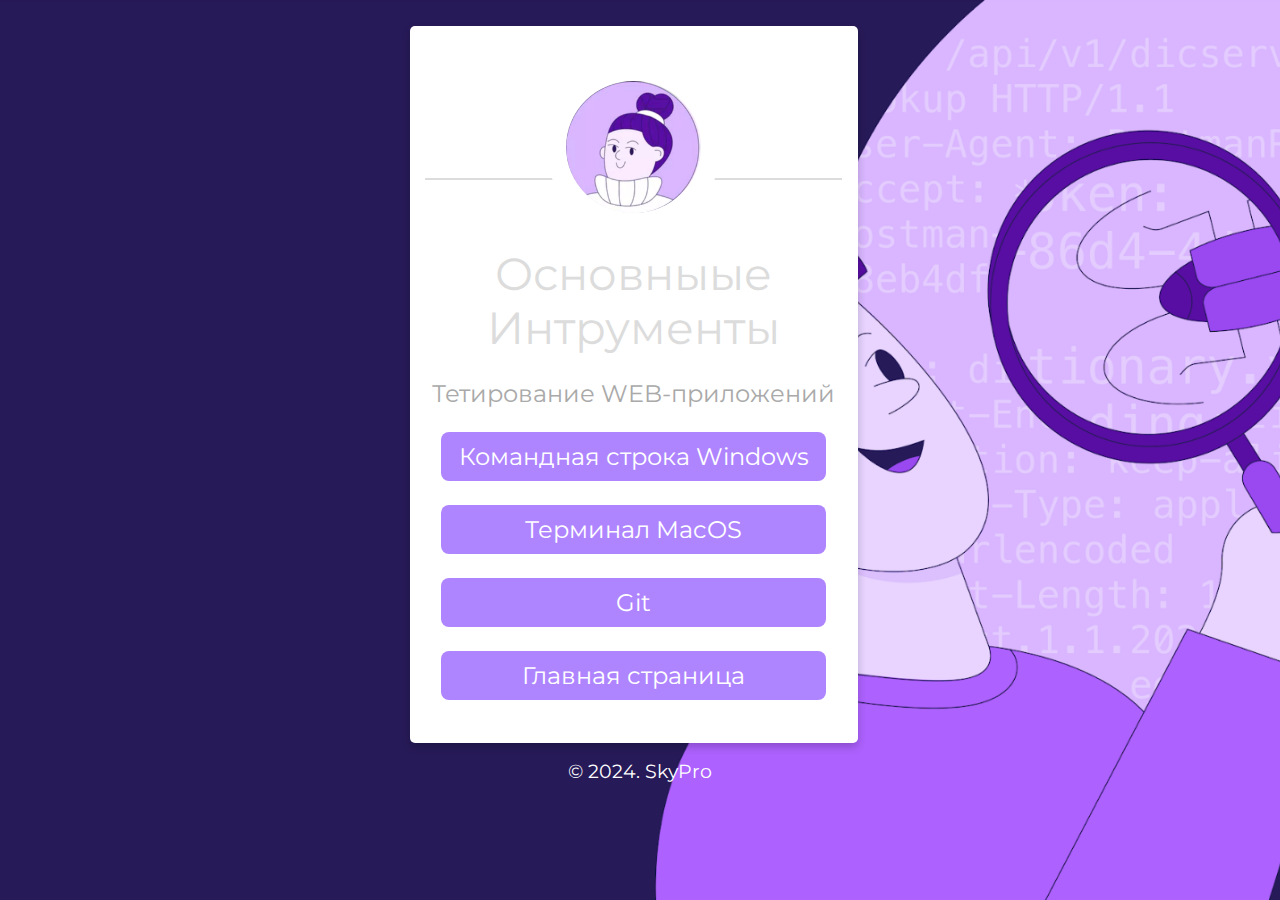
<file: index.html>
<!DOCTYPE html>
<html>
   <head>
      <title>Portal for QA</title>
      <link rel="stylesheet" type="text/css" href="css/style.css">
      <link rel="stylesheet" type="text/css" href="css/font-awesome.css">
      <link rel="shortcut icon" href="img/fav.ico" type="image/x-icon">
      <link href="https://fonts.googleapis.com/css?family=Montserrat:700" rel="stylesheet">
      <meta charset="utf-8">
      <meta name="viewport" content="width=device-width, initial-scale=1">
   </head>
   <body>
      <!--Card-->
      <div class="card animated fadeIn">
         <center><img class="center animated rollIn" src="img/ava.png" alt="avatar"></center>
         <hr>
         <div class="name">
            Основныые Интрументы
         </div>
         <p class="subtitle">Тетирование WEB-приложений</p>
         </p>
         <p class="location" align="center">
            <a href="html/cmd.html">Командная строка Windows</a>
         </p>
         <p class="location" align="center">
            <a href="html/mac.html">Терминал MacOS</a>
         </p>
          <p class="location" align="center">
            <a href="html/git.html">Git</a>
         </p>
         <p class="location" align="center">
            <a href="index.html">Главная страница</a>
         </p>
         <p> <br>
         </p>
      </div>
      <!--footer-->
      <footer class="animated fadeIn">
         &copy; 2024. SkyPro
      </footer>
   </body>
</html>
</file>
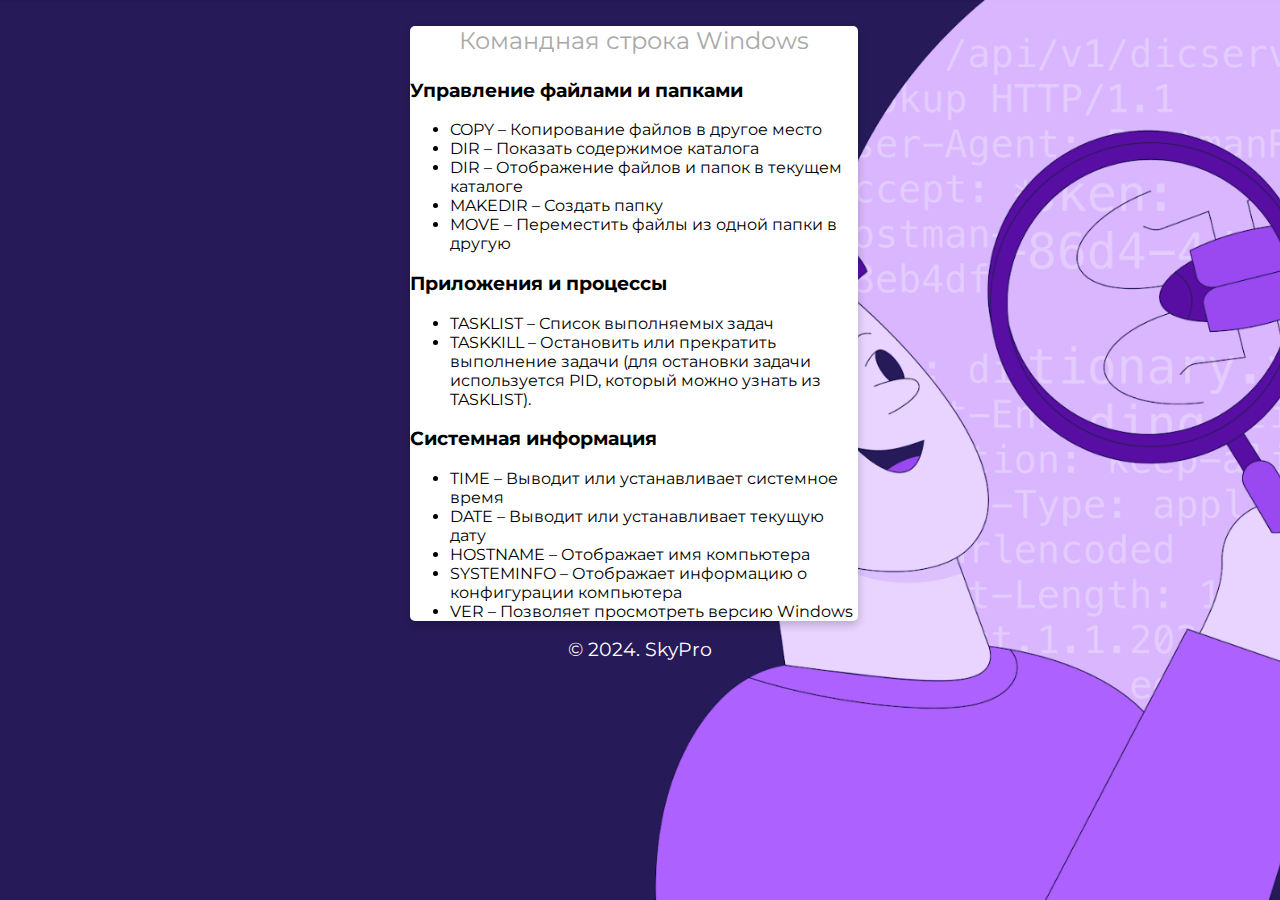
<file: html/cmd.html>
<!DOCTYPE html>
<html>
   <head>
      <title>Portal for QA</title>
      <link rel="stylesheet" type="text/css" href="../css/style.css">
      <link rel="stylesheet" type="text/css" href="../css/font-awesome.css">
      <link rel="shortcut icon" href="../img/fav.ico" type="image/x-icon">
      <link href="https://fonts.googleapis.com/css?family=Montserrat:700" rel="stylesheet">
      <meta charset="utf-8">
      <meta name="viewport" content="width=device-width, initial-scale=1">
   </head>
   <body>
      <!--Card-->
      <div class="card animated fadeIn">
         <p class="subtitle">Командная строка Windows</p>
         <h3 id="rt-0"> Управление файлами и папками</h3>
         <ul>
            <li>COPY – Копирование файлов в другое место</li>
            <li>DIR – Показать содержимое каталога</li>
            <li>DIR – Отображение файлов и папок в текущем каталоге</li>
            <li>MAKEDIR – Создать папку</li>
            <li>MOVE – Переместить файлы из одной папки в другую</li>
         </ul>
         <h3 id="rt-1">Приложения и процессы</h3>
         <ul>
            <li>TASKLIST – Список выполняемых задач</li>
            <li>TASKKILL – Остановить или прекратить выполнение задачи (для остановки задачи используется PID, который можно узнать из TASKLIST).</li>
         </ul>
         <h3 id="rt-3">Системная информация</h3>
         <ul>
            <li>TIME – Выводит или устанавливает системное время</li>
            <li>DATE – Выводит или устанавливает текущую дату</li>
            <li>HOSTNAME – Отображает имя компьютера</li>
            <li>SYSTEMINFO – Отображает  информацию о конфигурации компьютера</li>
            <li>VER – Позволяет просмотреть версию Windows</li>
         </ul>
      </div>
      <!--footer-->
      <footer class="animated fadeIn">
         &copy; 2024. SkyPro
      </footer>
   </body>
</html>
</file>
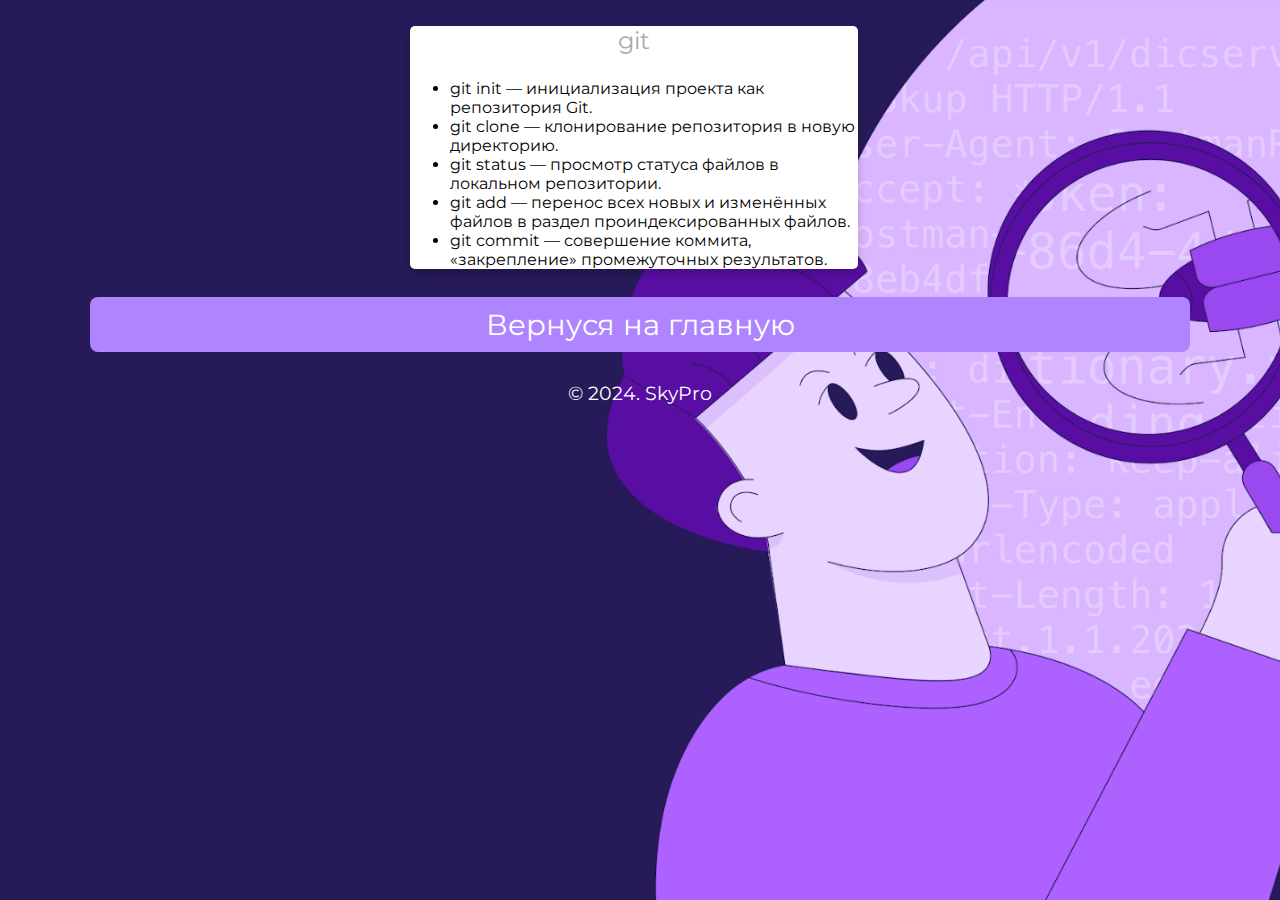
<file: html/git.html>
<!DOCTYPE html>
<html>
   <head>
      <title>git - всему голова!</title>
      <link rel="stylesheet" type="text/css" href="../css/style.css">
      <link rel="stylesheet" type="text/css" href="../css/font-awesome.css">
      <link rel="shortcut icon" href="../img/fav.ico" type="image/x-icon">
      <link href="https://fonts.googleapis.com/css?family=Montserrat:700" rel="stylesheet">
      <meta charset="utf-8">
      <meta name="viewport" content="width=device-width, initial-scale=1">
   </head>
   <body>
      <!--Card-->
      <div class="card">
         <p class="subtitle">git</p>
          <ul>
            <li>git init — инициализация проекта как репозитория Git.</li>
            <li>git clone — клонирование репозитория в новую директорию.</li>
            <li>git status — просмотр статуса файлов в локальном репозитории.</li>
            <li>git add — перенос всех новых и изменённых файлов в раздел проиндексированных файлов.</li>
            <li>git commit — совершение коммита, «закрепление» промежуточных результатов.</li>
         </ul>
      </div>
      <!--footer-->
      <footer class="animated fadeIn">
         <p class="location" align="center">
            <a href="../index.html">Вернуся на главную</a>
         </p>
         &copy; 2024. SkyPro
      </footer>
   </body>
</html
</file>
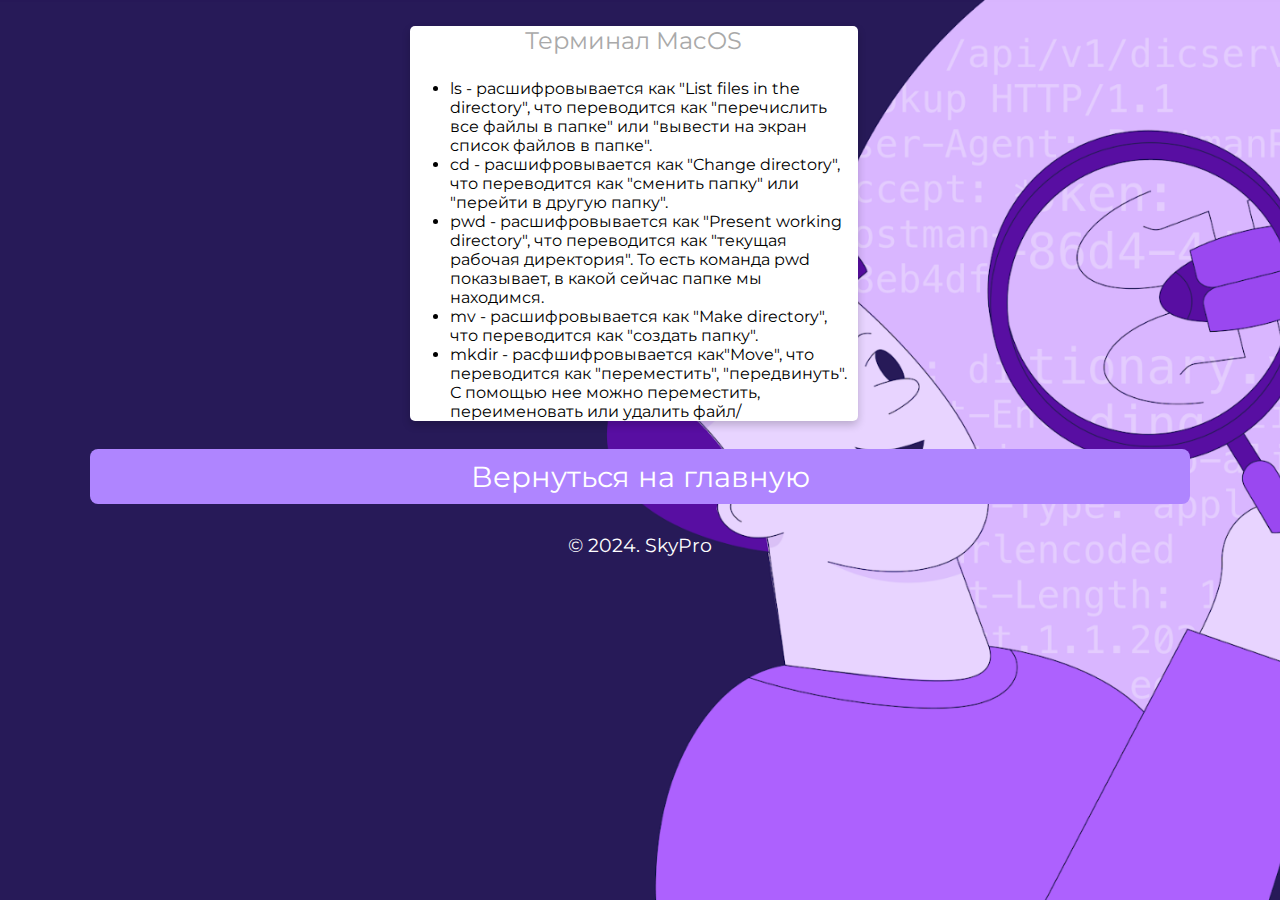
<file: html/mac.html>
<!DOCTYPE html>
<html>
   <head>
      <title>Терминал MacOS</title>
      <link rel="stylesheet" type="text/css" href="../css/style.css">
      <link rel="stylesheet" type="text/css" href="../css/font-awesome.css">
      <link rel="shortcut icon" href="../img/fav.ico" type="image/x-icon">
      <link href="https://fonts.googleapis.com/css?family=Montserrat:700" rel="stylesheet">
      <meta charset="utf-8">
      <meta name="viewport" content="width=device-width, initial-scale=1">
   </head>
   <body>
      <!--Card-->
      <div class="card animated fadeIn">
         <p class="subtitle">Терминал MacOS</p>
         <ul>
            <li>ls - расшифровывается как "List files in the directory", что переводится как "перечислить все файлы в папке" или "вывести на экран список файлов в папке".</li>
            <li>cd - расшифровывается как "Change directory", что переводится как "сменить папку" или "перейти в другую папку".</li>
            <li>pwd - расшифровывается как "Present working directory", что переводится как "текущая рабочая директория". То есть команда pwd показывает, в какой сейчас папке мы находимся. </li>
            <li>mv - расшифровывается как "Make directory", что переводится как "создать папку".</li>
            <li>mkdir - расфшифровывается как"Move", что переводится как "переместить", "передвинуть". С помощью нее можно переместить, переименовать или удалить файл/</li>
         </ul>
      </div>
      <!--footer-->
      <footer class="animated fadeIn">
         <p class="location" align="center">
            <a href="../index.html">Вернуться на главную</a>
         </p>
         &copy; 2024. SkyPro
      </footer>
   </body>
</html>
</file>
<file: css/style.css>
* {
	font-family: 'Montserrat', sans-serif;
}

body {
	width: 100%;
	margin: 0px;
	background-image: url(../img/bg.jpg);
	background-repeat: repeat-y no-repeat;
	background-size: cover;
	background-position: center;
	background-attachment: fixed;
}

.icons>a {
	text-decoration: none;
	color: darkgray;
}

.location>a {
	text-decoration: none;
	color: white;
}

.location:hover {
	box-shadow: 0 8px 16px 0 rgba(0, 0, 0, 0.2);
}


/*---------- Responsive Grid ---------------*/

@media screen and (min-width: 1001px) {
	.card {
		margin-left: 32%;
		margin-top: 2%;
		padding: 0px;
		background-color: white;
		box-shadow: 0 4px 8px 0 rgba(0, 0, 0, 0.2);
		transition: 0.3s;
		width: 35%;
		border-radius: 5px;
	}
	.card:hover {
		box-shadow: 0 8px 16px 0 rgba(0, 0, 0, 1);
	}
	img {
		border: 20px solid white;
		border-radius: 50%;
		margin-top: 8%;
		margin-bottom: -15% !important;
		width: 30%;
	}
	.name {
		text-align: center;
		font-size: 2.8em;
		color: gainsboro;
		margin-top: 15%;
		margin-bottom: auto;
		text-transform: capitalize;
	}
	hr {
		width: 93%;
		height: 2px;
		background-color: gainsboro;
		border: 0px;
	}
	.subtitle {
		text-align: center;
		font-size: 1.5em;
		color: darkgray;
	}
	.icons {
		font-size: 18px;
		text-align: center;
		margin-right: 0px;
		margin-left: 0px;
		color: darkgray;
		margin-bottom: 40px;
	}
	.location {
		text-align: center;
		color: white;
		font-size: 1.5em;
		display: block;
		background-color: rgba(175,133,255,1);
		padding: 10px;
		margin-left: 7%;
		margin-right: 7%;
		border-radius: 8px;
	}
}

@media (min-width: 100px) and (max-width: 728px) and (orientation:portrait) {
	body {
		width: 100%;
		margin: 0px;
		background: url(../img/bg.jpg) no-repeat fixed;
		overflow-x: hidden;
	}
	hr {
		width: 93%;
		height: 2px;
		background-color: gainsboro;
		border: 0px;
	}
	.card {
		margin-top: 10%;
		margin-left: 2%;
		margin-right: 0px;
		background-color: white;
		box-shadow: 0 4px 8px 0 rgba(0, 0, 0, 0.2);
		transition: 0.3s;
		width: 95%;
		border-radius: 5px;
	}
	.card:hover {
		box-shadow: 0 8px 16px 0 rgba(0, 0, 0, 1);
	}
	img {
		border: 15px solid white;
		margin-bottom: -20% !important;
		border-radius: 50%;
		width: 33%;
	}
	.name {
		padding-right: 4px;
		padding-left: 4px;
		text-align: center;
		font-size: 2.5em;
		color: gainsboro;
		margin-top: 16%;
		margin-bottom: auto;
		text-transform: capitalize;
	}
	.subtitle {
		text-align: center;
		font-size: 1.2em;
		color: darkgray;
	}
	.icons {
		font-size: 11px;
		text-align: center;
		margin-right: 0px;
		margin-left: 0px;
		color: darkgray;
		margin-bottom: 40px;
	}
	.location {
		text-align: center;
		color: white;
		font-size: 0.8em;
		display: block;
		background-color: rgba(175,133,255,1);
		padding: 10px;
		margin-left: 7%;
		margin-right: 7%;
		border-radius: 8px;
	}
}

@media (min-width: 100px) and (max-width: 728px) and (orientation:landscape) {
	body {
		width: 100%;
		margin: 0px;
		background: url(../img/bg.jpg) no-repeat fixed;
		overflow-x: hidden;
	}
	hr {
		width: 93%;
		height: 2px;
		background-color: gainsboro;
		border: 0px;
	}
	.card {
		margin-top: 6%;
		margin-left: 9%;
		margin-right: 0px;
		background-color: white;
		box-shadow: 0 4px 8px 0 rgba(0, 0, 0, 0.2);
		transition: 0.3s;
		width: 80%;
		border-radius: 5px;
	}
	.card:hover {
		box-shadow: 0 8px 16px 0 rgba(0, 0, 0, 1);
	}
	img {
		border: 15px solid white;
		margin-bottom: -15% !important;
		border-radius: 50%;
		width: 25%;
	}
	.name {
		padding-right: 4px;
		padding-left: 4px;
		text-align: center;
		font-size: 2.8em;
		color: gainsboro;
		margin-top: 16%;
		margin-bottom: auto;
		text-transform: capitalize;
	}
	.subtitle {
		text-align: center;
		font-size: 1.9em;
		color: darkgray;
	}
	.icons {
		font-size: 18px;
		text-align: center;
		margin-right: 0px;
		margin-left: 0px;
		color: darkgray;
		margin-bottom: 40px;
	}
	.location {
		text-align: center;
		color: white;
		font-size: 1.5em;
		display: block;
		background-color: rgba(175,133,255,1);
		padding: 10px;
		margin-left: 7%;
		margin-right: 7%;
		border-radius: 8px;
	}
}

@media only screen and (min-width: 728px) and (max-width: 1000px) {
	body {
		width: 100%;
		margin: 0px;
		background: url(../img/bg.jpg) no-repeat fixed;
		overflow-x: hidden;
	}
	hr {
		width: 93%;
		height: 2px;
		background-color: gainsboro;
		border: 0px;
	}
	.card {
		margin-top: 4%;
		margin-left: 13%;
		align-content: center;
		background-color: white;
		box-shadow: 0 4px 8px 0 rgba(0, 0, 0, 0.2);
		transition: 0.3s;
		width: 75%;
		border-radius: 5px;
	}
	.card:hover {
		box-shadow: 0 8px 16px 0 rgba(0, 0, 0, 1);
	}
	img {
		border: 15px solid white;
		margin-bottom: -18% !important;
		border-radius: 50%;
		width: 30%;
	}
	.name {
		text-align: center;
		font-size: 2.5em;
		color: gainsboro;
		margin-top: 16%;
		margin-bottom: auto;
		text-transform: capitalize;
	}
	.subtitle {
		text-align: center;
		font-size: 2em;
		color: darkgray;
	}
	.icons {
		font-size: 15px;
		text-align: center;
		margin-right: 0px;
		margin-left: 0px;
		color: darkgray;
		margin-bottom: 40px;
	}
	.location {
		text-align: center;
		color: white;
		font-size: 1.8em;
		display: block;
		background-color: rgba(175,133,255,1);
		padding: 10px;
		margin-left: 7%;
		margin-right: 7%;
		border-radius: 8px;
	}
}


/*---------- Responsive Grid Ends ---------------*/
footer {
	text-align: center;
	color: white;
	font-size: 1.2em
}
</file>
